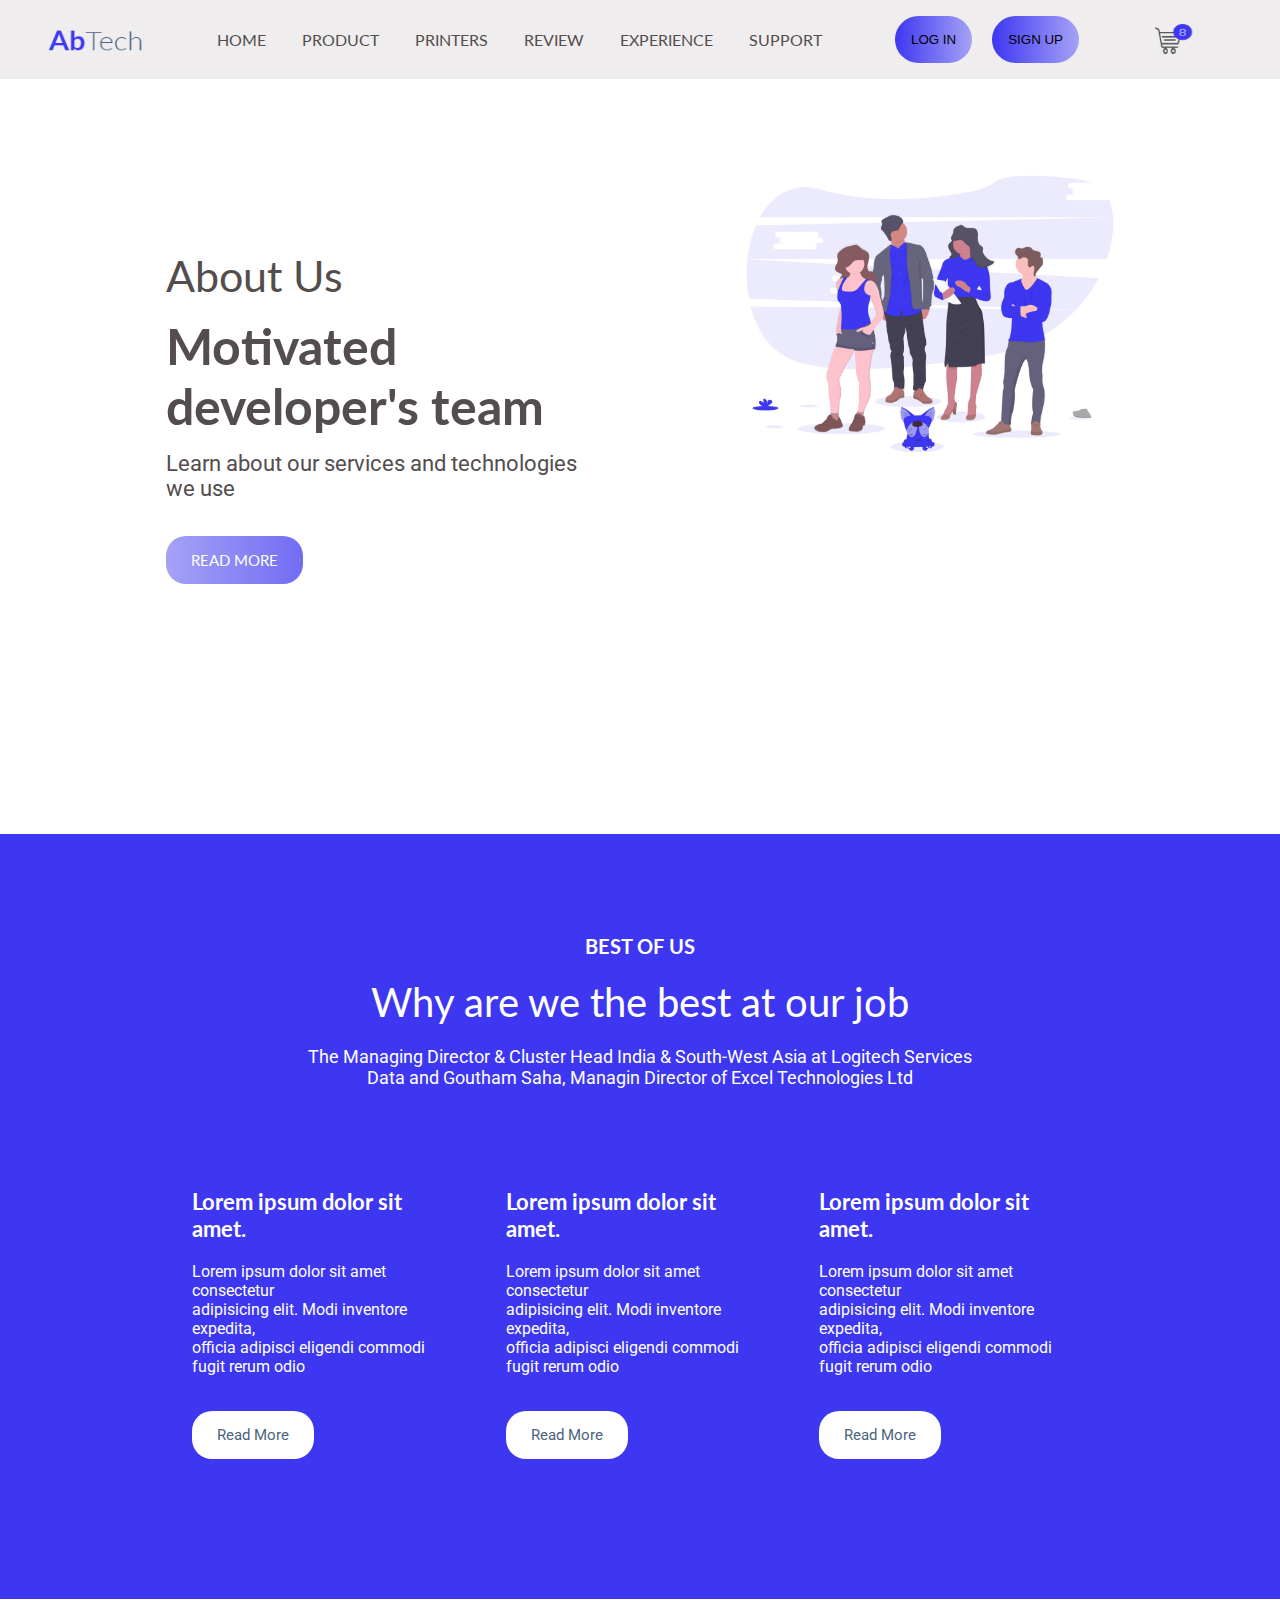
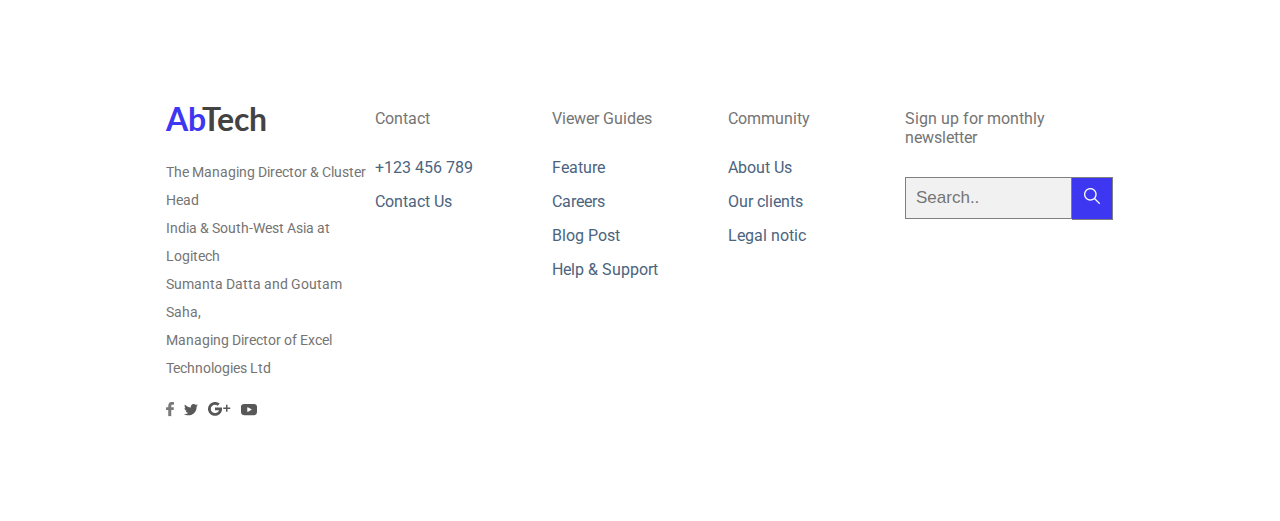
<file: index.html>
<!DOCTYPE html>
<html lang="en">

<head>
    <meta charset="UTF-8">
    <meta name="viewport" content="width=device-width, initial-scale=1.0">
    <link href="https://fonts.googleapis.com/css2?family=Lato:wght@300;400;700&family=Roboto:wght@300;400;700&display=swap" rel="stylesheet">
    <link rel="stylesheet" href="css/style.css" type="text/css">
    <title>About Us</title>
</head>

<body>
    <nav class="navbar">
        <div class="dropdown">
            <button class="menu"><i class="fa fa-bars fa-2x"></i></button>
            <!--navbar for small screens-->
            <div class="menu-dropdown">
                <a href="#header">HOME</a>
                <a href="#product">PRODUCT</a>
                <a href="#printers">PRINTERS</a>
                <a href="#review">REVIEW</a>
                <a href="#experience">EXPERIENCE</a>
                <a href="#support">SUPPORT</a>
            </div>
        </div>
        <img class="logo" src="./img/AbTech.png" alt="logo">
        <div class="links">
            <ul>
                <li><a href="#header">HOME</a></li>
                <li><a href="#product">PRODUCT</a></li>
                <li><a href="#printers">PRINTERS</a></li>
                <li><a href="#review">REVIEW</a></li>
                <li><a href="#experience">EXPERIENCE</a></li>
                <li><a href="#support">SUPPORT</a></li>
            </ul>
        </div>

        <div class="button">
            <button class="login">LOG IN</button>
            <button class="signup">SIGN UP</button>
        </div>
        <img class="shopping" src="./img/navbar.png" alt="Shopping-cart">
    </nav>

    <section id="hero" class="heroSection">
        <div class="leftText">
            <h2 class="headingTwo">About Us</h2>
            <h1 class="headingThree">Motivated developer's team</h1>
            <p class="paragraph2">Learn about our services and technologies we use</p>
            <button class="btn">READ MORE</button>
        </div>
        <div class="rightPicture">
            <img class="aboutUsPic" src="./img/undraw_team_spirit_hrr4.png">
        </div>
    </section>

    <section id="about" class="aboutUs">
        <div class="aboutContent">
            <p class="paragraphServices">BEST OF US</p>
            <h1 class="headingServices">Why are we the best at our job</h1>
            <p class="paragraphServices2">The Managing Director & Cluster Head India & South-West Asia at Logitech Services <br> Data and Goutham Saha, Managin Director of Excel Technologies Ltd</p>
        </div>
        <div class="contentOne">
            <div class="firstColumn">
                <h1 class="headingAbout">Lorem ipsum dolor sit amet.</h1>
                <p class="paragraphAbout">Lorem ipsum dolor sit amet consectetur<br> adipisicing elit. Modi inventore expedita,<br> officia adipisci eligendi commodi fugit rerum odio</p>
                <button class="btnWhite">Read More</button>
            </div>
            <div class="firstColumn">
                <h1 class="headingAbout">Lorem ipsum dolor sit amet.</h1>
                <p class="paragraphAbout">Lorem ipsum dolor sit amet consectetur<br> adipisicing elit. Modi inventore expedita,<br> officia adipisci eligendi commodi fugit rerum odio</p>
                <button class="btnWhite">Read More</button>
            </div>
            <div class="firstColumn">
                <h1 class="headingAbout">Lorem ipsum dolor sit amet.</h1>
                <p class="paragraphAbout">Lorem ipsum dolor sit amet consectetur<br> adipisicing elit. Modi inventore expedita,<br> officia adipisci eligendi commodi fugit rerum odio</p>
                <button class="btnWhite">Read More</button>
            </div>
        </div>
    </section>


    <footer id="footer" class="footer">
        <div>
            <h1 class="footerHeading"><span class="myTech">Ab</span>Tech</h1>
            <p class="footerParagraph">The Managing Director & Cluster Head<br>India & South-West Asia at Logitech<br>Sumanta Datta and Goutam Saha,<br>Managing Director of Excel<br>Technologies Ltd</p>
            <div class="socialIcons">
                <a href="#"><img src="./img/Facebook.png"></a>
                <a href="#"><img src="./img/Twitter.png"></a>
                <a href="#"><img src="./img/Google+.png"></a>
                <a href="#"><img src="./img/Youtube.png"></a>
            </div>
        </div>
        <div>
            <p class="footerParagraph2">Contact</p>
            <p class="footerParagraph3">+123 456 789</p>
            <p class="footerParagraph3">Contact Us</p>
        </div>
        <div>
            <p class="footerParagraph2">Viewer Guides</p>
            <p class="footerParagraph3">Feature</p>
            <p class="footerParagraph3">Careers</p>
            <p class="footerParagraph3">Blog Post</p>
            <p class="footerParagraph3">Help & Support</p>
        </div>
        <div>
            <p class="footerParagraph2">Community</p>
            <p class="footerParagraph3">About Us</p>
            <p class="footerParagraph3">Our clients</p>
            <p class="footerParagraph3">Legal notic</p>
        </div>
        <div>
            <p class="footerParagraph2">Sign up for monthly newsletter</p>
            <form class="example" style="margin:auto;max-width:300px">
                <input type="text" placeholder="Search.." name="search2">
                <button type="submit"><img class="imgMy" src="./img/loupe.png"></button>
            </form>
        </div>
    </footer>

</body>

</html>
</file>
<file: css/style.css>
:root {
                      --primaryColor: #3D37F1;
                      --secondaryColor: #FFBA3F;
                      --thirdColor: #4B647E;
                      --fourthColor: #969CA2;
                      --fifthColor: #534D4D;
                  }
                  
                  * {
                      box-sizing: border-box;
                      margin: 0;
                      padding: 0;
                      scroll-behavior: smooth;
                  }
                  
                  .menu {
                      background-color: #776cf3;
                      color: #585858;
                      padding: 1rem;
                      border: none;
                  }
                  
                  .dropdown {
                      display: inline-block;
                  }
                  
                  .menu-dropdown {
                      display: none;
                      position: absolute;
                      background-color: #EFEDEE;
                      min-width: 160px;
                      z-index: 1;
                      font-family: Lato;
                  }
                  
                  .menu-dropdown a {
                      color: #585858;
                      text-decoration: none;
                      display: block;
                  }
                  
                  .menu-dropdown a:hover {
                      opacity: 0.5;
                      color: #585858;
                  }
                  
                  .dropdown:hover .menu-dropdown {
                      display: block;
                  }
                  
                  .dropdown:hover .menu {
                      background-color: #EFEDEE;
                  }
                  
                  .dropdown {
                      display: none;
                  }
                  
                  .navbar {
                      position: fixed;
                      top: 0;
                      width: 100%;
                      z-index: 5;
                      display: flex;
                      align-items: center;
                      justify-content: space-between;
                      background-color: #efedee;
                      font-family: Lato;
                  }
                  
                  .shopping {
                      width: 5rem;
                      height: 2rem;
                      margin-right: 3rem;
                  }
                  
                  .logo {
                      position: relative;
                      width: 6rem;
                      height: 2rem;
                      margin-left: 3rem;
                  }
                  
                  .navbar ul {
                      list-style-type: none;
                  }
                  
                  .navbar li {
                      display: inline;
                      text-align: center;
                  }
                  
                  .navbar a {
                      text-decoration: none;
                      color: #534d4d;
                      padding: 1rem;
                  }
                  
                  .navbar a:hover {
                      color: #fbfcfd;
                      background-color: #dfdbdd;
                  }
                  
                  .button button {
                      border: none;
                      outline: none;
                      padding: 1rem;
                      margin: 1rem 1rem 1rem 0;
                      border-radius: 1.5rem;
                      transition: .5s;
                      background-image: linear-gradient(90deg, #3d37f1, #a5a2f6);
                  }
                  
                  .signup {
                      background-image: linear-gradient(90deg, #3d37f1, #a5a2f6);
                  }
                  
                  .signup:hover {
                      transform: scale(1.15);
                      transition: .5s;
                      color: #fbfcfd;
                  }
                  
                  .login {
                      background-color: #EFEDEE;
                  }
                  
                  .login:hover {
                      transform: scale(1.15);
                      transition: .5s;
                      background-color: #dfdbdd;
                      color: #fbfcfd;
                  }
                  
                  .btn {
                      background-image: linear-gradient(to right, #A5A2F6 0%, #3D37F1 100%)
                  }
                  
                  .btn {
                      padding: 15px 25px;
                      text-align: center;
                      background-size: 200% auto;
                      color: white;
                      border-radius: 20px;
                      border: none;
                      margin-top: -15px;
                      font-family: Lato;
                      cursor: pointer;
                      font-size: 15px;
                  }
                  /*.iconCart {
                  margin-top: -2px;
              }*/
                  /* hero section */
                  
                  .heroSection {
                      display: grid;
                      grid-template-columns: repeat(2, 1fr);
                      grid-gap: 10%;
                      padding-left: 13%;
                      padding-right: 10%;
                      padding-top: 150px;
                      padding-bottom: 150px;
                      background-color: #ffffff;
                  }
                  
                  .heroSection .leftText {
                      text-align: left;
                      /* margin-right: 210px; */
                      padding-top: 100px;
                      padding-bottom: 100px;
                  }
                  
                  .headingTwo {
                      font-size: 43px;
                      font-family: Lato;
                      font-weight: 400;
                      color: var(--fifthColor);
                      padding-bottom: 15px;
                  }
                  
                  .headingThree {
                      color: var(--fifthColor);
                      font-size: 50px;
                      font-family: Lato;
                      font-weight: bold;
                      padding-bottom: 15px;
                  }
                  
                  .paragraph2 {
                      color: var(--fifthColor);
                      font-family: Roboto;
                      font-size: 22px;
                      padding-bottom: 50px;
                  }
                  
                  .aboutUsPic {
                      width: 100%;
                  }
                  /* about */
                  
                  .aboutUs {
                      background-color: #3D37F1;
                      padding-top: 100px;
                      padding-bottom: 100px;
                  }
                  
                  .aboutContent {
                      text-align: center;
                      padding-bottom: 100px;
                      color: #ffffff;
                  }
                  
                  .paragraphServices {
                      font-size: 20px;
                      font-family: Lato;
                      font-weight: bold;
                      padding-bottom: 20px;
                  }
                  
                  .headingServices {
                      font-size: 40px;
                      font-family: Lato;
                      font-weight: 400;
                      padding-bottom: 20px;
                  }
                  
                  .paragraphServices2 {
                      font-size: 18px;
                      font-family: Roboto;
                      font-weight: 400;
                  }
                  
                  .contentOne {
                      display: grid;
                      grid-template-columns: repeat(3, 1fr);
                      grid-gap: 5%;
                      padding-left: 15%;
                      padding-right: 15%;
                      color: #ffffff;
                  }
                  
                  .btnWhite {
                      padding: 15px 25px;
                      text-align: center;
                      background-size: 200% auto;
                      color: #4B647E;
                      background-color: #FFFFFF;
                      border-radius: 20px;
                      border: none;
                      margin-top: -15px;
                      font-family: Roboto;
                      cursor: pointer;
                      font-size: 15px;
                      box-shadow: #000000;
                      margin-bottom: 40px;
                  }
                  
                  .headingAbout {
                      font-size: 22px;
                      font-family: Lato;
                      font-weight: bold;
                      padding-bottom: 20px;
                  }
                  
                  .paragraphAbout {
                      font-size: 16px;
                      font-family: Roboto;
                      font-weight: 400;
                      padding-bottom: 50px;
                  }
                  /* footer */
                  
                  .footer {
                      padding-top: 100px;
                      padding-bottom: 100px;
                      background-color: #FFFFFF;
                      display: grid;
                      grid-template-columns: 22% 18.66% 18.66% 18.66% 22%;
                      padding-left: 13%;
                      padding-right: 13%;
                  }
                  
                  .footerHeading {
                      font-family: Lato;
                      font-size: 32px;
                      font-weight: bold;
                      color: #434343;
                      padding-bottom: 20px;
                  }
                  
                  .myTech {
                      color: #3D37F1;
                  }
                  
                  .footerParagraph {
                      font-family: Roboto;
                      font-weight: 400;
                      font-size: 14px;
                      line-height: 2;
                      color: #747474;
                      padding-bottom: 20px;
                  }
                  
                  .socialIcons {
                      display: flex;
                  }
                  
                  .socialIcons img {
                      padding-right: 10px;
                  }
                  
                  .footerParagraph2 {
                      font-family: Roboto;
                      font-size: 16px;
                      padding-bottom: 30px;
                      color: #747474;
                      padding-top: 10px;
                  }
                  
                  .footerParagraph3 {
                      font-family: Roboto;
                      font-size: 16px;
                      padding-bottom: 15px;
                      color: #4B647E;
                  }
                  
                  form.example input[type=text] {
                      padding: 10px;
                      font-size: 17px;
                      border: 1px solid grey;
                      float: left;
                      width: 80%;
                      background: #f1f1f1;
                  }
                  
                  form.example button {
                      float: left;
                      width: 20%;
                      height: 43px;
                      padding: 10px;
                      background: #3D37F1;
                      color: white;
                      font-size: 17px;
                      border: 1px solid grey;
                      border-left: none;
                      cursor: pointer;
                  }
                  
                  form.example::after {
                      content: "";
                      clear: both;
                      display: table;
                  }
                  
                  .imgMy {
                      color: #FFFFFF;
                  }
                  
                  @media only screen and (max-width: 600px) {
                      /* header */
                      .header {
                          grid-template-columns: 50% 0% 50%;
                      }
                      /*.navbar {
             font-size: 26px;
             padding-left: 20px;
             padding-top: 10px;
             margin-right: 45px;
         }*/
                      .links {
                          display: none;
                      }
                      .dropdown {
                          display: inline-block;
                      }
                      .button button {
                          padding: 0.5rem;
                      }
                      .navigation {
                          margin-top: 0px;
                      }
                      .listOne {
                          display: none;
                      }
                      .logIn {
                          display: none;
                      }
                      .listTwo {
                          margin-left: 0px;
                      }
                      .btn {
                          padding: 15px 25px;
                      }
                      /* hero section */
                      .heroSection {
                          grid-template-columns: repeat(1, 1fr);
                          grid-gap: 0%;
                          padding-left: 13%;
                          padding-right: 13%;
                          padding-top: 50px;
                          padding-bottom: 50px;
                      }
                      .heroSection .leftText {
                          text-align: left;
                          /* margin-right: 210px; */
                          padding-top: 100px;
                          padding-bottom: 100px;
                      }
                      .headingTwo {
                          font-size: 30px;
                          padding-bottom: 15px;
                      }
                      .headingThree {
                          font-size: 40px;
                          padding-bottom: 15px;
                      }
                      .paragraph2 {
                          font-size: 16px;
                          padding-bottom: 50px;
                      }
                      .aboutUsPic {
                          width: 100%;
                      }
                      /* about */
                      /* .aboutUs {
    background-color: #3D37F1;
    padding-top: 100px;
    padding-bottom: 100px;
 } */
                      .aboutContent {
                          padding-left: 10%;
                          padding-right: 10%;
                      }
                      .paragraphServices {
                          font-size: 16px;
                      }
                      .headingServices {
                          font-size: 32px;
                      }
                      .paragraphServices2 {
                          font-size: 14px;
                      }
                      .contentOne {
                          grid-template-columns: repeat(1, 1fr);
                          grid-gap: 2%;
                      }
                      .btnWhite {
                          padding: 15px 25px;
                          text-align: center;
                          background-size: 200% auto;
                          color: #4B647E;
                          background-color: #FFFFFF;
                          border-radius: 20px;
                          border: none;
                          margin-top: -15px;
                          font-family: Roboto;
                          cursor: pointer;
                          font-size: 15px;
                          box-shadow: #000000;
                          margin-bottom: 40px;
                      }
                      .headingAbout {
                          font-size: 22px;
                          font-family: Lato;
                          font-weight: bold;
                          padding-bottom: 20px;
                      }
                      .paragraphAbout {
                          font-size: 16px;
                          font-family: Roboto;
                          font-weight: 400;
                          padding-bottom: 50px;
                      }
                      /* footer */
                      .footer {
                          padding-top: 100px;
                          padding-bottom: 100px;
                          display: grid;
                          grid-template-columns: repeat(1, 1fr);
                      }
                  }
                  
                  button:active,
                  .fa-icons i:hover {
                      opacity: 0.5;
                  }
                  
                  @media only screen and (max-width: 1200px) {
                      * {
                          font-size: 13px;
                      }
                      .shopping {
                          display: none;
                      }
                      .button button {
                          margin: 0 1rem;
                          padding: 0.4rem;
                      }
                      .navbar a {
                          padding: 1rem 0.4rem;
                      }
                  }
                  
                  @media only screen and (max-width: 768px) {
                      * {
                          font-size: 12px;
                      }
                      .links {
                          display: none;
                      }
                      .dropdown {
                          display: inline-block;
                      }
                      .button button {
                          padding: 0.5rem;
                      }
                      .picker {
                          grid-template-columns: auto;
                      }
                  }
                  
                  @media only screen and (max-width: 600px) {
                      * {
                          font-size: 10px;
                      }
                      .links {
                          display: none;
                      }
                      .dropdown {
                          display: inline-block;
                      }
                      .button button {
                          padding: 0.5rem;
                      }
                      .header img,
                      .shopping {
                          display: none;
                      }
                      .picker {
                          grid-template-columns: auto;
                      }
                  }
</file>
